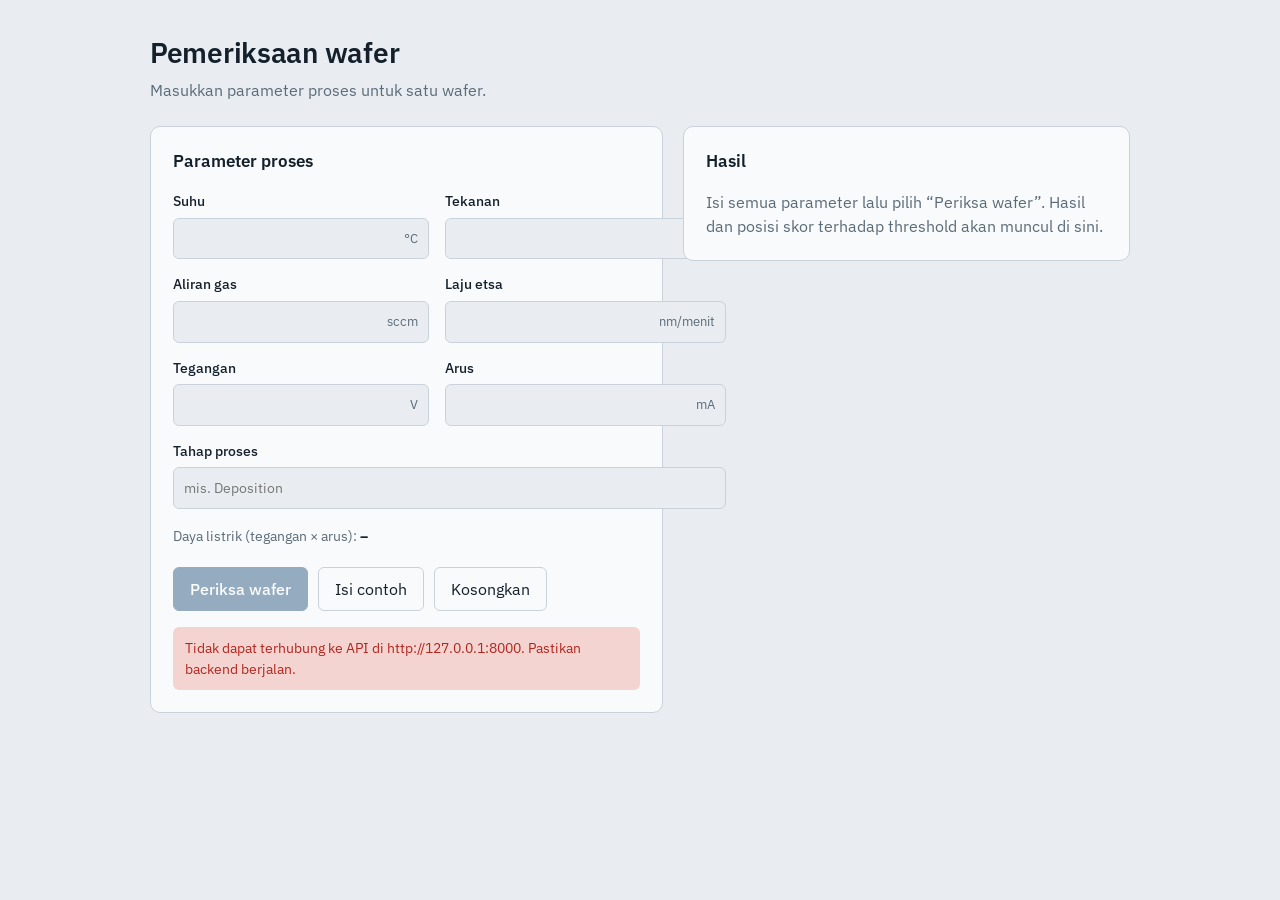
<file: frontend/index.html>
<!DOCTYPE html>
<html lang="id">
<head>
  <meta charset="UTF-8">
  <meta name="viewport" content="width=device-width, initial-scale=1">
  <title>SmartWafer — Pemeriksaan wafer</title>
  <link rel="stylesheet" href="style.css">
</head>
<body>

  <header class="header">
    <h1>Pemeriksaan wafer</h1>
    <p>Masukkan parameter proses untuk satu wafer. <span id="modelName"></span></p>
  </header>

  <main class="grid">

    <form class="card" id="waferForm" novalidate>
      <h2>Parameter proses</h2>

      <div class="fields">
        <label class="field">
          <span>Suhu</span>
          <div class="input">
            <input type="number" id="temperature_c" step="any" inputmode="decimal" required>
            <em>°C</em>
          </div>
        </label>

        <label class="field">
          <span>Tekanan</span>
          <div class="input">
            <input type="number" id="pressure_torr" step="any" inputmode="decimal" required>
            <em>Torr</em>
          </div>
        </label>

        <label class="field">
          <span>Aliran gas</span>
          <div class="input">
            <input type="number" id="gas_flow_sccm" step="any" inputmode="decimal" required>
            <em>sccm</em>
          </div>
        </label>

        <label class="field">
          <span>Laju etsa</span>
          <div class="input">
            <input type="number" id="etch_rate_nm_min" step="any" inputmode="decimal" required>
            <em>nm/menit</em>
          </div>
        </label>

        <label class="field">
          <span>Tegangan</span>
          <div class="input">
            <input type="number" id="voltage_v" step="any" inputmode="decimal" required>
            <em>V</em>
          </div>
        </label>

        <label class="field">
          <span>Arus</span>
          <div class="input">
            <input type="number" id="current_ma" step="any" inputmode="decimal" required>
            <em>mA</em>
          </div>
        </label>

        <label class="field wide">
          <span>Tahap proses</span>
          <select id="processStepSelect" hidden></select>
          <input type="text" id="processStepText" class="plain" placeholder="mis. Deposition">
        </label>
      </div>

      <p class="power">Daya listrik (tegangan × arus): <strong id="power">–</strong></p>

      <div class="actions">
        <button type="submit" class="primary" id="submitBtn" disabled>Periksa wafer</button>
        <button type="button" class="ghost" id="exampleBtn">Isi contoh</button>
        <button type="button" class="ghost" id="resetBtn">Kosongkan</button>
      </div>

      <p class="error" id="error" role="alert" hidden></p>
    </form>

    <section class="card" aria-live="polite">
      <h2>Hasil</h2>

      <p class="empty" id="emptyMsg">
        Isi semua parameter lalu pilih “Periksa wafer”. Hasil dan posisi skor terhadap
        threshold akan muncul di sini.
      </p>

      <div id="result" hidden>
        <p class="verdict" id="verdict"></p>

        <div class="gauge">
          <div class="gauge-track" id="gaugeTrack" role="img">
            <div class="gauge-zone gauge-ok"></div>
            <div class="gauge-zone gauge-bad"></div>
            <span class="gauge-threshold"></span>
            <span class="gauge-marker" id="gaugeMarker"></span>
          </div>
          <div class="gauge-labels">
            <span>Tidak Defect</span>
            <span>Threshold</span>
            <span>Defect</span>
          </div>
        </div>

        <dl class="stats">
          <div><dt>Skor</dt><dd id="scoreVal"></dd></div>
          <div><dt>Threshold</dt><dd id="thresholdVal"></dd></div>
          <div><dt>Selisih</dt><dd id="marginVal"></dd></div>
        </dl>

        <p class="note">
          Wafer dinilai Defect bila skor mencapai atau melewati threshold. Skor bukan persentase;
          makin besar selisihnya, makin jauh wafer dari batas keputusan.
        </p>
      </div>

      <p class="warning" id="warning" hidden></p>
    </section>

  </main>

  <!-- HTML dan CSS tidak bisa memanggil API; skrip kecil ini yang mengirim data ke FastAPI. -->
  <script>
    const API_URL = "http://127.0.0.1:8000";

    const NUM_IDS = [
      "temperature_c", "pressure_torr", "gas_flow_sccm",
      "etch_rate_nm_min", "voltage_v", "current_ma",
    ];
    const EXAMPLE = {
      temperature_c: 450, pressure_torr: 760, gas_flow_sccm: 120,
      etch_rate_nm_min: 95, voltage_v: 5, current_ma: 20,
    };

    const $ = (id) => document.getElementById(id);
    const form = $("waferForm");
    const stepSelect = $("processStepSelect");
    const stepText = $("processStepText");

    function getStep() {
      return (stepSelect.hidden ? stepText.value : stepSelect.value).trim();
    }

    function isComplete() {
      return NUM_IDS.every((id) => $(id).value !== "" && Number.isFinite(Number($(id).value)))
        && getStep() !== "";
    }

    function refresh() {
      const v = parseFloat($("voltage_v").value);
      const i = parseFloat($("current_ma").value);
      $("power").textContent = Number.isFinite(v) && Number.isFinite(i)
        ? (v * i).toFixed(2) + " mW" : "–";
      $("submitBtn").disabled = !isComplete();
    }

    function showError(msg) {
      $("error").textContent = msg;
      $("error").hidden = !msg;
    }

    // Mengubah error FastAPI (string, objek, atau daftar error Pydantic) menjadi teks.
    function describeError(detail) {
      if (!detail) return "Terjadi kesalahan yang tidak diketahui.";
      if (typeof detail === "string") return detail;
      if (Array.isArray(detail)) {
        return detail.map((d) => ((d.loc || []).slice(1).join(".") || "input") + ": " + d.msg).join("; ");
      }
      if (detail.message) {
        return detail.message + "." + (detail.allowed ? " Pilihan: " + detail.allowed.join(", ") + "." : "");
      }
      return JSON.stringify(detail);
    }

    function renderResult(r) {
      const isDefect = r.prediction === 1;
      const margin = r.score - r.threshold;

      $("verdict").textContent = r.label;
      $("verdict").className = "verdict " + (isDefect ? "is-defect" : "is-ok");

      // Skala simetris di sekitar threshold agar posisi penanda bermakna.
      const half = Math.max(0.5, Math.abs(r.threshold), Math.abs(margin) * 1.25);
      const pos = Math.min(97, Math.max(3, ((margin + half) / (2 * half)) * 100));
      $("gaugeMarker").style.left = pos + "%";
      $("gaugeTrack").setAttribute(
        "aria-label",
        "Skor berada " + Math.abs(margin).toFixed(3) + (margin >= 0 ? " di sisi Defect" : " di sisi Tidak Defect") + " dari threshold"
      );

      $("scoreVal").textContent = r.score.toFixed(3);
      $("thresholdVal").textContent = r.threshold.toFixed(3);
      $("marginVal").textContent = (margin >= 0 ? "+" : "") + margin.toFixed(3);

      $("emptyMsg").hidden = true;
      $("result").hidden = false;
    }

    function clearResult() {
      $("result").hidden = true;
      $("emptyMsg").hidden = false;
    }

    // Ambil info model: daftar process_step, nama model, peringatan data.
    fetch(API_URL + "/model-info")
      .then((r) => (r.ok ? r.json() : Promise.reject(new Error("HTTP " + r.status))))
      .then((info) => {
        if (info.process_steps && info.process_steps.length) {
          info.process_steps.forEach((s) => {
            const opt = document.createElement("option");
            opt.value = s;
            opt.textContent = s;
            stepSelect.appendChild(opt);
          });
          stepSelect.hidden = false;
          stepText.hidden = true;
        }
        if (info.selected_model && info.selected_model !== "unknown") {
          $("modelName").textContent = "Model: " + info.selected_model + ".";
        }
        if (info.warning) {
          $("warning").textContent = info.warning;
          $("warning").hidden = false;
        }
        refresh();
      })
      .catch(() => {
        showError("Tidak dapat terhubung ke API di " + API_URL + ". Pastikan backend berjalan.");
      });

    form.addEventListener("input", refresh);
    stepSelect.addEventListener("change", refresh);

    $("exampleBtn").addEventListener("click", () => {
      NUM_IDS.forEach((id) => { $(id).value = EXAMPLE[id]; });
      showError("");
      clearResult();
      refresh();
    });

    $("resetBtn").addEventListener("click", () => {
      form.reset();
      showError("");
      clearResult();
      refresh();
    });

    form.addEventListener("submit", async (e) => {
      e.preventDefault();
      const btn = $("submitBtn");
      btn.disabled = true;
      btn.textContent = "Memeriksa…";
      showError("");
      clearResult();

      const payload = { process_step: getStep() };
      NUM_IDS.forEach((id) => { payload[id] = Number($(id).value); });

      try {
        const res = await fetch(API_URL + "/predict", {
          method: "POST",
          headers: { "Content-Type": "application/json" },
          body: JSON.stringify(payload),
        });
        const data = await res.json().catch(() => null);
        if (!res.ok) throw new Error(describeError(data && data.detail));
        renderResult(data);
      } catch (err) {
        showError(err.message || "Prediksi gagal.");
      } finally {
        btn.textContent = "Periksa wafer";
        refresh();
      }
    });

    refresh();
  </script>
</body>
</html>
</file>
<file: frontend/style.css>
@import url("https://fonts.googleapis.com/css2?family=IBM+Plex+Sans:wght@400;500;600&display=swap");

:root {
  --bg: #e9edf1;
  --surface: #f8fafb;
  --ink: #14202b;
  --muted: #5b6b79;
  --line: #c9d2da;
  --accent: #1f4e79;
  --on-accent: #ffffff;
  --ok: #0f766e;
  --ok-soft: #cfe9e5;
  --bad: #b3261e;
  --bad-soft: #f4d4d1;
  --warn-bg: #efe9d2;
  --warn-ink: #5c4a0f;
}

@media (prefers-color-scheme: dark) {
  :root {
    --bg: #0f1820;
    --surface: #17232d;
    --ink: #e4ebf1;
    --muted: #93a4b2;
    --line: #2c3c49;
    --accent: #7fb2e0;
    --on-accent: #0f1820;
    --ok: #5fd0c3;
    --ok-soft: #14423e;
    --bad: #ff8b82;
    --bad-soft: #4a1f1c;
    --warn-bg: #3a331a;
    --warn-ink: #e9dca5;
  }
}

*, *::before, *::after { box-sizing: border-box; }

[hidden] { display: none !important; }

body {
  margin: 0;
  min-height: 100vh;
  padding: 32px 20px 48px;
  background: var(--bg);
  color: var(--ink);
  font-family: "IBM Plex Sans", system-ui, -apple-system, "Segoe UI", sans-serif;
  line-height: 1.5;
}

.header { max-width: 980px; margin: 0 auto 24px; }
.header h1 { margin: 0 0 4px; font-size: 1.75rem; font-weight: 600; letter-spacing: -0.01em; }
.header p { margin: 0; color: var(--muted); max-width: 60ch; }

.grid {
  max-width: 980px;
  margin: 0 auto;
  display: grid;
  gap: 20px;
  grid-template-columns: minmax(0, 1.15fr) minmax(0, 1fr);
  align-items: start;
}
@media (max-width: 760px) { .grid { grid-template-columns: 1fr; } }

.card {
  background: var(--surface);
  border: 1px solid var(--line);
  border-radius: 10px;
  padding: 22px;
}
.card h2 { margin: 0 0 16px; font-size: 1.05rem; font-weight: 600; }

/* ---------- Form ---------- */

.fields { display: grid; grid-template-columns: 1fr 1fr; gap: 14px 16px; }
@media (max-width: 480px) { .fields { grid-template-columns: 1fr; } }
.wide { grid-column: 1 / -1; }

.field { display: flex; flex-direction: column; gap: 6px; font-size: 0.9rem; }
.field > span { font-weight: 500; }

.input {
  display: flex;
  align-items: center;
  border: 1px solid var(--line);
  border-radius: 6px;
  background: var(--bg);
}
.input:focus-within { border-color: var(--accent); outline: 2px solid var(--accent); outline-offset: 1px; }
.input input {
  flex: 1;
  min-width: 0;
  border: 0;
  background: transparent;
  color: inherit;
  padding: 9px 10px;
  font: inherit;
  font-variant-numeric: tabular-nums;
  outline: none;
}
.input em { padding-right: 10px; font-style: normal; color: var(--muted); font-size: 0.82rem; white-space: nowrap; }

select, .plain {
  border: 1px solid var(--line);
  border-radius: 6px;
  background: var(--bg);
  color: inherit;
  padding: 9px 10px;
  font: inherit;
}
select:focus-visible, .plain:focus-visible { outline: 2px solid var(--accent); outline-offset: 1px; }

.power { margin: 16px 0 0; color: var(--muted); font-size: 0.9rem; }
.power strong { color: var(--ink); font-variant-numeric: tabular-nums; }

.actions { display: flex; flex-wrap: wrap; gap: 10px; margin-top: 20px; }
button { font: inherit; border-radius: 6px; padding: 9px 16px; cursor: pointer; }
button:focus-visible { outline: 2px solid var(--accent); outline-offset: 2px; }
.primary { background: var(--accent); color: var(--on-accent); border: 1px solid var(--accent); font-weight: 500; }
.primary:disabled { opacity: 0.45; cursor: not-allowed; }
.ghost { background: transparent; color: var(--ink); border: 1px solid var(--line); }

.error {
  margin: 16px 0 0;
  padding: 10px 12px;
  border-radius: 6px;
  background: var(--bad-soft);
  color: var(--bad);
  font-size: 0.9rem;
}
.empty { margin: 0; color: var(--muted); max-width: 44ch; }

/* ---------- Hasil ---------- */

.verdict { margin: 0 0 18px; font-size: 1.6rem; font-weight: 600; letter-spacing: -0.01em; }
.verdict.is-ok { color: var(--ok); }
.verdict.is-defect { color: var(--bad); }

.gauge { margin-bottom: 18px; }
.gauge-track { position: relative; display: flex; height: 14px; }
.gauge-zone { flex: 1; height: 100%; }
.gauge-ok { background: var(--ok-soft); border-radius: 7px 0 0 7px; }
.gauge-bad { background: var(--bad-soft); border-radius: 0 7px 7px 0; }
.gauge-threshold {
  position: absolute;
  left: 50%;
  top: -5px;
  bottom: -5px;
  width: 2px;
  background: var(--ink);
  transform: translateX(-1px);
}
.gauge-marker {
  position: absolute;
  top: 50%;
  left: 50%;
  width: 18px;
  height: 18px;
  border-radius: 50%;
  background: var(--surface);
  border: 3px solid var(--ink);
  transform: translate(-50%, -50%);
}
.gauge-labels {
  display: flex;
  justify-content: space-between;
  margin-top: 10px;
  font-size: 0.8rem;
  color: var(--muted);
}

.stats { display: grid; grid-template-columns: repeat(3, 1fr); gap: 12px; margin: 0 0 16px; }
.stats div { border-top: 1px solid var(--line); padding-top: 8px; }
.stats dt { font-size: 0.8rem; color: var(--muted); }
.stats dd { margin: 2px 0 0; font-size: 1.1rem; font-weight: 500; font-variant-numeric: tabular-nums; }

.note { margin: 0; font-size: 0.85rem; color: var(--muted); }
.warning {
  margin: 18px 0 0;
  padding: 10px 12px;
  border-radius: 6px;
  background: var(--warn-bg);
  color: var(--warn-ink);
  font-size: 0.82rem;
}
</file>
